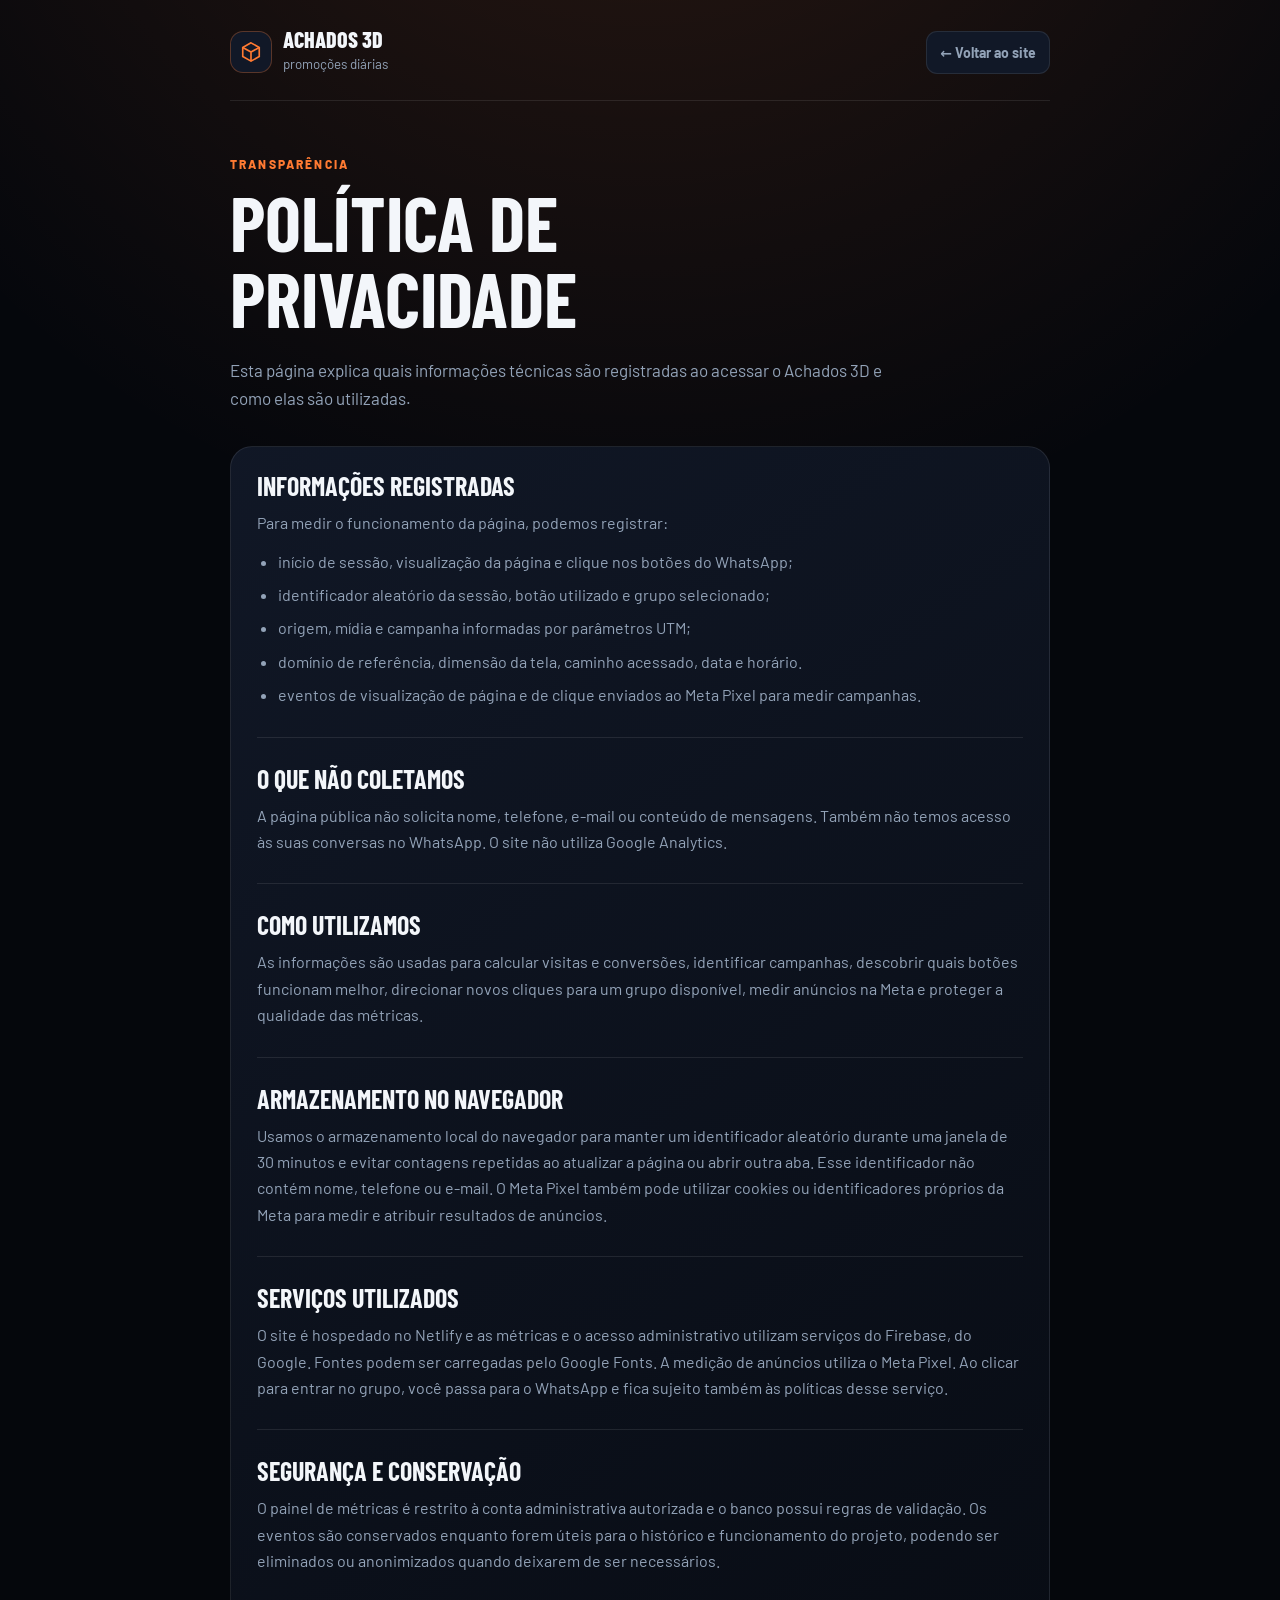
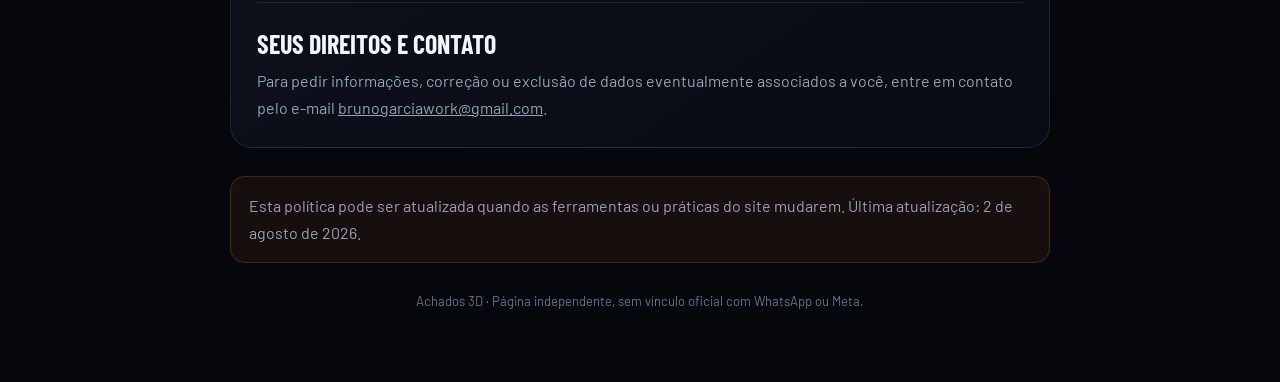
<file: privacidade.html>
<!doctype html>
<html lang="pt-BR">
<head>
  <meta charset="utf-8">
  <meta name="viewport" content="width=device-width, initial-scale=1">
  <meta name="theme-color" content="#05070c">
  <meta name="description" content="Política de privacidade do site Achados 3D.">
  <title>Política de privacidade — Achados 3D</title>
  <link rel="canonical" href="https://achados3d.netlify.app/privacidade.html">
  <link rel="icon" href="/assets/favicon.svg" type="image/svg+xml">
  <link rel="icon" href="/assets/favicon.png" type="image/png">
  <link rel="preconnect" href="https://fonts.googleapis.com">
  <link rel="preconnect" href="https://fonts.gstatic.com" crossorigin>
  <link href="https://fonts.googleapis.com/css2?family=Barlow+Condensed:wght@700;800;900&family=Barlow:wght@400;500;600;700&display=swap" rel="stylesheet">
  <style>
    :root { color-scheme:dark; --bg:#05070c; --panel:#0c111b; --panel2:#111827; --ink:#f3f6fa; --muted:#93a3b8; --dim:#64748b; --line:rgba(255,255,255,.09); --orange:#ff7a32; }
    * { box-sizing:border-box; }
    body { margin:0; min-height:100vh; background:radial-gradient(circle at 50% -18%,rgba(255,122,50,.16),transparent 38%),var(--bg); color:var(--ink); font-family:"Barlow",system-ui,sans-serif; line-height:1.65; }
    a { color:inherit; }
    .wrap { width:min(820px,calc(100% - 36px)); margin:0 auto; padding:28px 0 70px; }
    .topbar { display:flex; align-items:center; justify-content:space-between; gap:18px; padding-bottom:24px; border-bottom:1px solid var(--line); }
    .brand { display:flex; align-items:center; gap:11px; text-decoration:none; }
    .mark { width:42px; height:42px; display:grid; place-items:center; border:1px solid rgba(255,122,50,.3); border-radius:13px; background:var(--panel2); }
    .mark svg { width:22px; }
    .brand strong { display:block; font:800 22px/1 "Barlow Condensed",sans-serif; text-transform:uppercase; }
    .brand small { color:var(--muted); }
    .back { padding:9px 13px; border:1px solid var(--line); border-radius:11px; background:var(--panel2); color:var(--muted); font-size:14px; font-weight:700; text-decoration:none; }
    main { padding-top:54px; }
    .eyebrow { margin:0 0 9px; color:var(--orange); font-size:12px; font-weight:800; letter-spacing:.18em; text-transform:uppercase; }
    h1,h2 { margin:0; font-family:"Barlow Condensed",sans-serif; text-transform:uppercase; line-height:1; }
    h1 { max-width:680px; font-size:clamp(44px,9vw,76px); }
    .intro { max-width:680px; margin:20px 0 34px; color:var(--muted); font-size:17px; }
    .surface { padding:26px; border:1px solid var(--line); border-radius:22px; background:linear-gradient(145deg,rgba(17,24,39,.97),rgba(8,12,20,.97)); }
    .block + .block { margin-top:28px; padding-top:28px; border-top:1px solid var(--line); }
    h2 { margin-bottom:11px; color:var(--ink); font-size:26px; }
    p { margin:0; color:var(--muted); }
    ul { margin:12px 0 0; padding-left:21px; color:var(--muted); }
    li + li { margin-top:7px; }
    .note { margin-top:28px; padding:16px 18px; border:1px solid rgba(255,122,50,.22); border-radius:15px; background:rgba(255,122,50,.07); color:var(--muted); }
    footer { padding-top:28px; color:var(--dim); font-size:13px; text-align:center; }
    @media(max-width:560px){.topbar{align-items:flex-start}.brand small{display:none}.surface{padding:21px}.back{font-size:12px}}
  </style>
</head>
<body>
  <div class="wrap">
    <header class="topbar">
      <a class="brand" href="/"><span class="mark"><svg viewBox="0 0 24 24" fill="none" stroke="#ff7a32" stroke-width="1.8"><path d="M12 2 3 7v10l9 5 9-5V7z"/><path d="M3 7l9 5 9-5M12 12v10"/></svg></span><span><strong>Achados 3D</strong><small>promoções diárias</small></span></a>
      <a class="back" href="/">← Voltar ao site</a>
    </header>
    <main>
      <p class="eyebrow">Transparência</p>
      <h1>Política de privacidade</h1>
      <p class="intro">Esta página explica quais informações técnicas são registradas ao acessar o Achados 3D e como elas são utilizadas.</p>
      <article class="surface">
        <section class="block">
          <h2>Informações registradas</h2>
          <p>Para medir o funcionamento da página, podemos registrar:</p>
          <ul>
            <li>início de sessão, visualização da página e clique nos botões do WhatsApp;</li>
            <li>identificador aleatório da sessão, botão utilizado e grupo selecionado;</li>
            <li>origem, mídia e campanha informadas por parâmetros UTM;</li>
            <li>domínio de referência, dimensão da tela, caminho acessado, data e horário.</li>
            <li>eventos de visualização de página e de clique enviados ao Meta Pixel para medir campanhas.</li>
          </ul>
        </section>
        <section class="block">
          <h2>O que não coletamos</h2>
          <p>A página pública não solicita nome, telefone, e-mail ou conteúdo de mensagens. Também não temos acesso às suas conversas no WhatsApp. O site não utiliza Google Analytics.</p>
        </section>
        <section class="block">
          <h2>Como utilizamos</h2>
          <p>As informações são usadas para calcular visitas e conversões, identificar campanhas, descobrir quais botões funcionam melhor, direcionar novos cliques para um grupo disponível, medir anúncios na Meta e proteger a qualidade das métricas.</p>
        </section>
        <section class="block">
          <h2>Armazenamento no navegador</h2>
          <p>Usamos o armazenamento local do navegador para manter um identificador aleatório durante uma janela de 30 minutos e evitar contagens repetidas ao atualizar a página ou abrir outra aba. Esse identificador não contém nome, telefone ou e-mail. O Meta Pixel também pode utilizar cookies ou identificadores próprios da Meta para medir e atribuir resultados de anúncios.</p>
        </section>
        <section class="block">
          <h2>Serviços utilizados</h2>
          <p>O site é hospedado no Netlify e as métricas e o acesso administrativo utilizam serviços do Firebase, do Google. Fontes podem ser carregadas pelo Google Fonts. A medição de anúncios utiliza o Meta Pixel. Ao clicar para entrar no grupo, você passa para o WhatsApp e fica sujeito também às políticas desse serviço.</p>
        </section>
        <section class="block">
          <h2>Segurança e conservação</h2>
          <p>O painel de métricas é restrito à conta administrativa autorizada e o banco possui regras de validação. Os eventos são conservados enquanto forem úteis para o histórico e funcionamento do projeto, podendo ser eliminados ou anonimizados quando deixarem de ser necessários.</p>
        </section>
        <section class="block">
          <h2>Seus direitos e contato</h2>
          <p>Para pedir informações, correção ou exclusão de dados eventualmente associados a você, entre em contato pelo e-mail <a href="mailto:brunogarciawork@gmail.com">brunogarciawork@gmail.com</a>.</p>
        </section>
      </article>
      <p class="note">Esta política pode ser atualizada quando as ferramentas ou práticas do site mudarem. Última atualização: 2 de agosto de 2026.</p>
    </main>
    <footer>Achados 3D · Página independente, sem vínculo oficial com WhatsApp ou Meta.</footer>
  </div>
</body>
</html>
</file>
